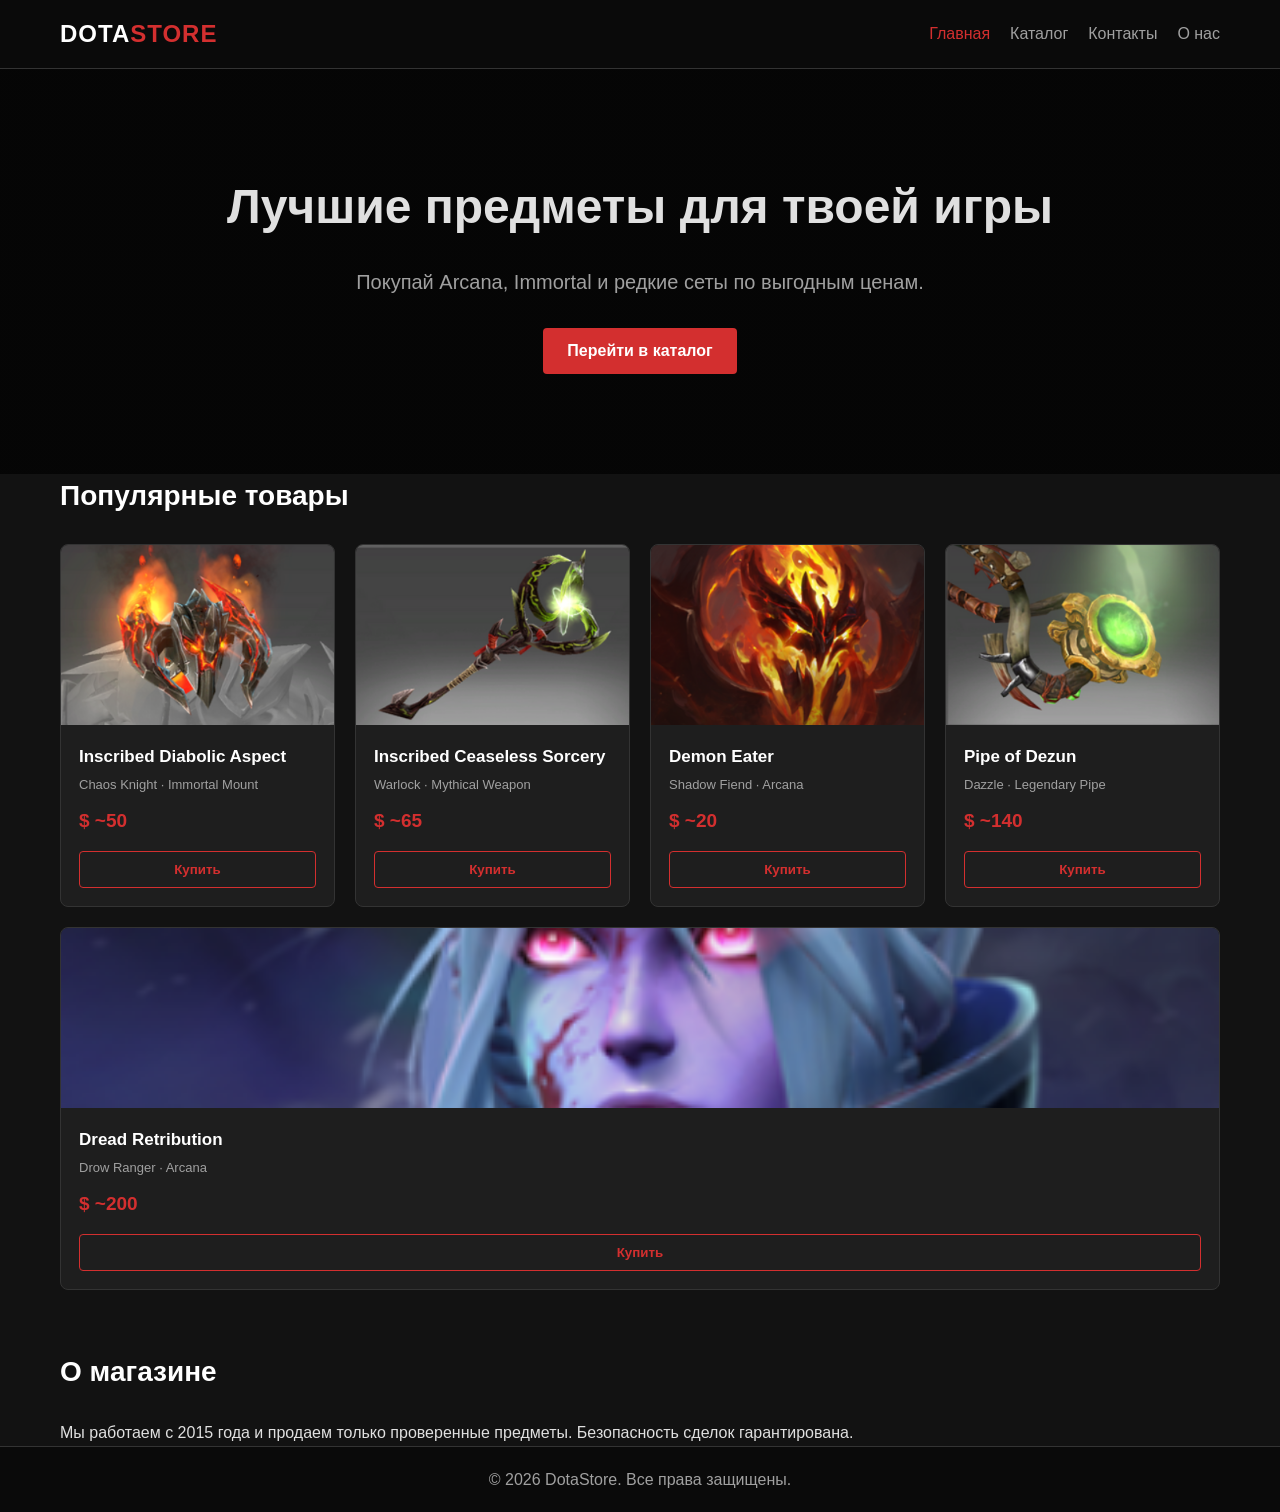
<file: index.html>
<!DOCTYPE html>
<html lang="ru">
<head>
    <meta charset="UTF-8">
    <meta name="viewport" content="width=device-width, initial-scale=1.0">
    <title>Dota 2 Store | Главная</title>
    <link rel="stylesheet" href="css/style.css">
</head>
<body>

    <!-- Шапка сайта -->
    <header class="header">
        <div class="container header__container">
            <a href="index.html" class="logo">DOTA<span>STORE</span></a>
            <nav class="nav">
                <ul class="nav__list">
                    <li><a href="index.html" class="nav__link active">Главная</a></li>
                    <li><a href="catalog.html" class="nav__link">Каталог</a></li>
                    <li><a href="contacts.html" class="nav__link">Контакты</a></li>
                    <li><a href="#about" class="nav__link">О нас</a></li>
                </ul>
            </nav>
        </div>
    </header>

    <main>
        <!-- Баннер -->
        <section class="hero">
            <div class="container">
                <h1 class="hero__title">Лучшие предметы для твоей игры</h1>
                <p class="hero__subtitle">Покупай Arcana, Immortal и редкие сеты по выгодным ценам.</p>
                <a href="catalog.html" class="btn btn--primary">Перейти в каталог</a>
            </div>
        </section>

        <!-- Секция "Популярные товары" -->
        <section class="products" id="catalog">
            <div class="container">
                <h2 class="section-title">Популярные товары</h2>
                <div class="products__grid">
                    
                    <!-- Карточка 1 -->
                    <article class="product-card">
                        <div class="product-card__image">
                            <img src="images/Inscribed Diabolic Aspect.png" alt="Diabolic Aspect" class="product-card__img">
                        </div>
                        <div class="product-card__content">
                            <h3 class="product-card__title">Inscribed Diabolic Aspect</h3>
                            <p class="product-card__desc">Chaos Knight · Immortal Mount</p>
                            <div class="product-card__price">$ ~50</div>
                            <button class="btn btn--buy">Купить</button>
                        </div>
                    </article>

                    <!-- Карточка 2 -->
                    <article class="product-card">
                        <div class="product-card__image">
                            <img src="images/Inscribed Ceaseless Sorcery.png" alt="Ceaseless Sorcery" class="product-card__img">
                        </div>
                        <div class="product-card__content">
                            <h3 class="product-card__title">Inscribed Ceaseless Sorcery</h3>
                            <p class="product-card__desc">Warlock · Mythical Weapon</p>
                            <div class="product-card__price">$ ~65</div>
                            <button class="btn btn--buy">Купить</button>
                        </div>
                    </article>

                    <!-- Карточка 3 -->
                    <article class="product-card">
                        <div class="product-card__image">
                            <img src="images/Demon Eater.png" alt="Demon Eater" class="product-card__img">
                        </div>
                        <div class="product-card__content">
                            <h3 class="product-card__title">Demon Eater</h3>
                            <p class="product-card__desc">Shadow Fiend · Arcana</p>
                            <div class="product-card__price">$ ~20</div>
                            <button class="btn btn--buy">Купить</button>
                        </div>
                    </article>

                    <!-- Карточка 4 -->
                    <article class="product-card">
                        <div class="product-card__image">
                            <img src="images/Pipe of Dezun.png" alt="Pipe of Dezun" class="product-card__img">
                        </div>
                        <div class="product-card__content">
                            <h3 class="product-card__title">Pipe of Dezun</h3>
                            <p class="product-card__desc">Dazzle · Legendary Pipe</p>
                            <div class="product-card__price">$ ~140</div>
                            <button class="btn btn--buy">Купить</button>
                        </div>
                    </article>

                    <!-- Карточка 5 -->
                    <article class="product-card">
                        <div class="product-card__image">
                            <img src="images/Dread Retribution.png" alt="Dread Retribution" class="product-card__img">
                        </div>
                        <div class="product-card__content">
                            <h3 class="product-card__title">Dread Retribution</h3>
                            <p class="product-card__desc">Drow Ranger · Arcana</p>
                            <div class="product-card__price">$ ~200</div>
                            <button class="btn btn--buy">Купить</button>
                        </div>
                    </article>

                </div>
            </div>
        </section>

        <!-- О нас -->
        <section class="about" id="about">
            <div class="container">
                <h2 class="section-title">О магазине</h2>
                <p>Мы работаем с 2015 года и продаем только проверенные предметы. Безопасность сделок гарантирована.</p>
            </div>
        </section>
    </main>

    <!-- Подвал -->
    <footer class="footer">
        <div class="container">
            <p>&copy; 2026 DotaStore. Все права защищены.</p>
        </div>
    </footer>

    <script src="js/script.js"></script>
</body>
</html>
</file>
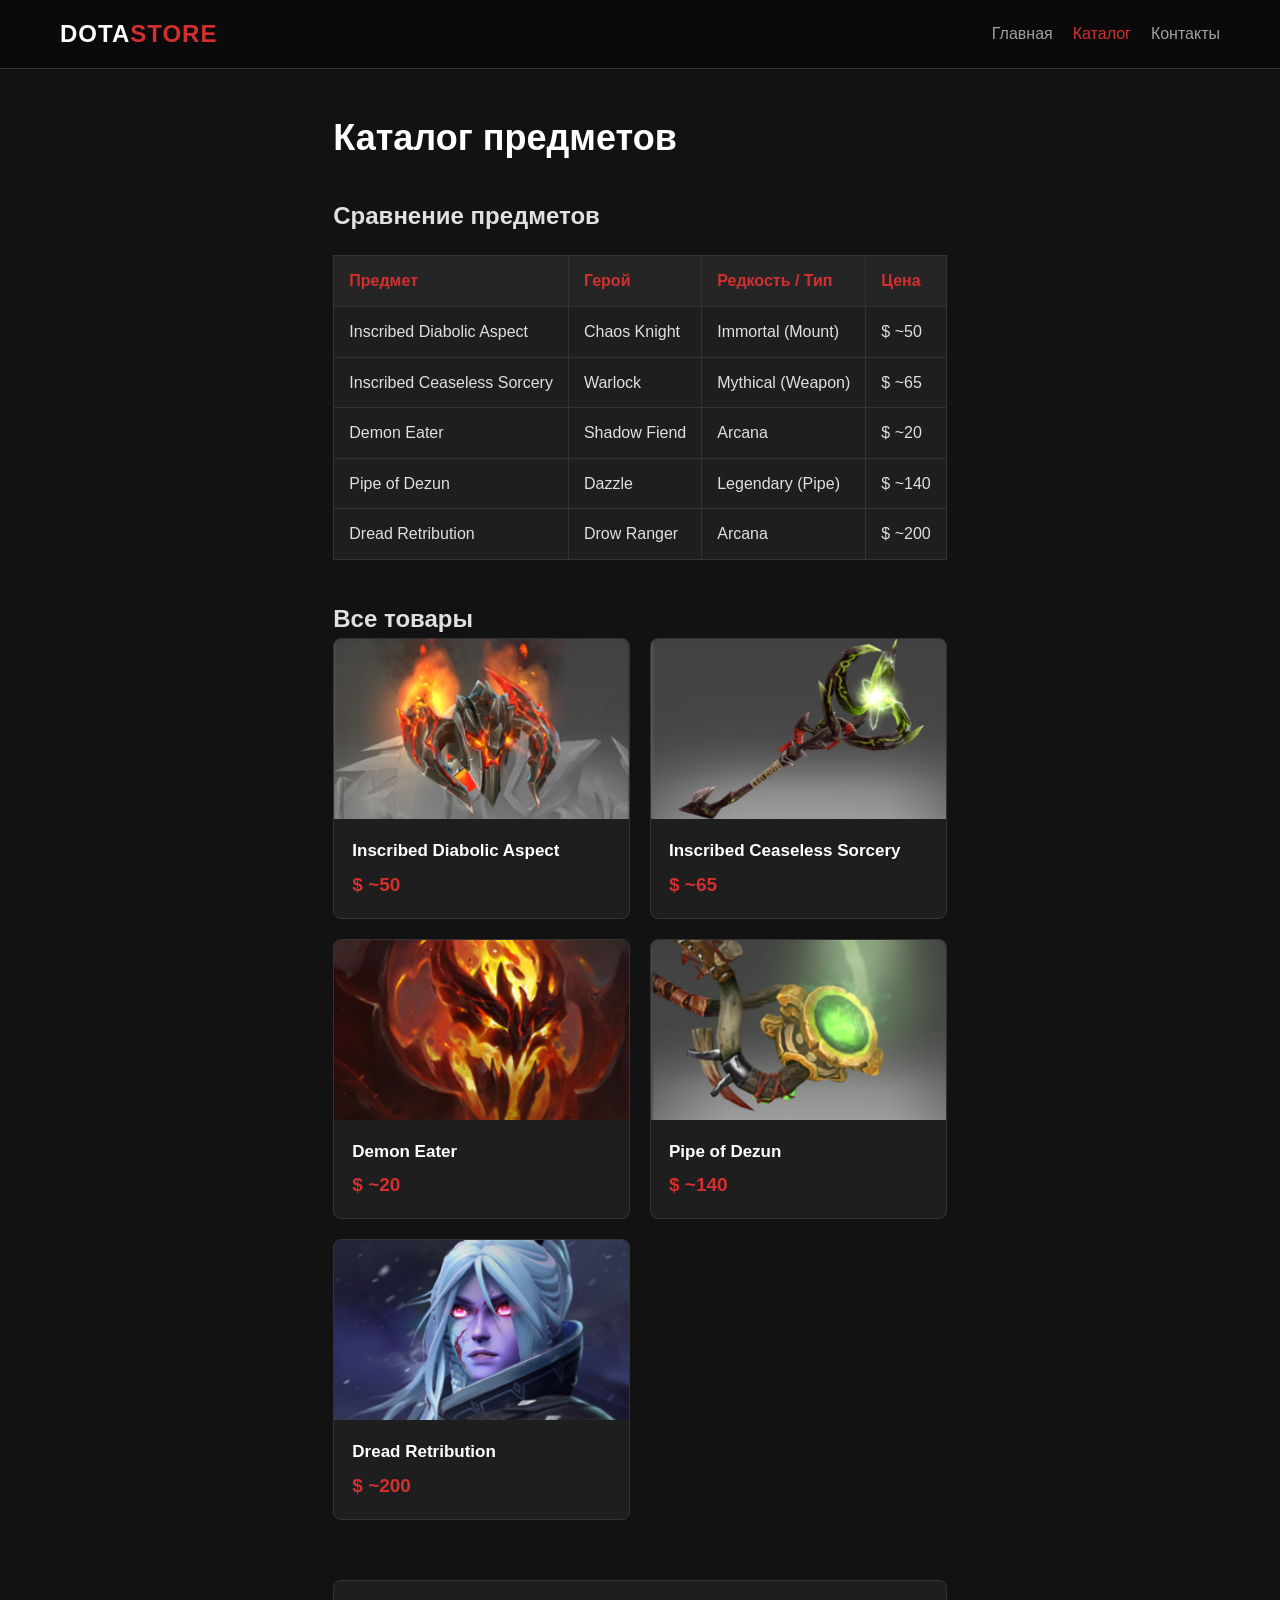
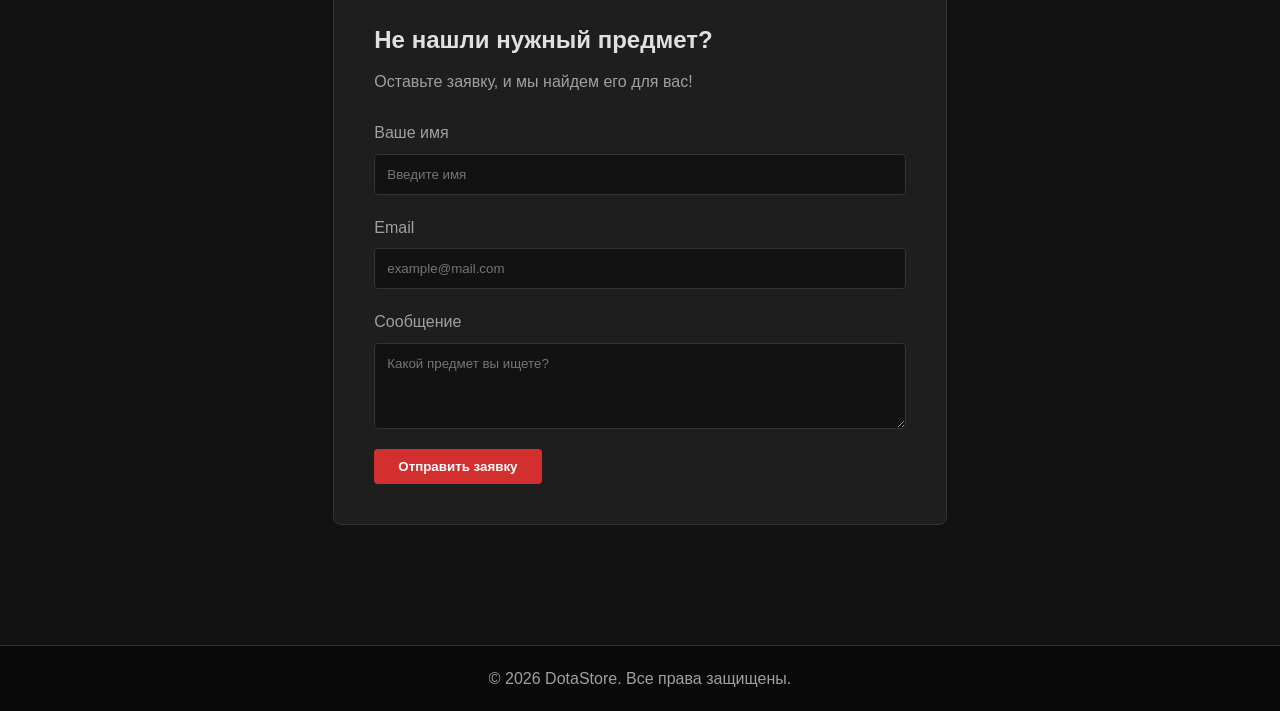
<file: catalog.html>
<!DOCTYPE html>
<html lang="ru">
<head>
    <meta charset="UTF-8">
    <meta name="viewport" content="width=device-width, initial-scale=1.0">
    <title>Dota 2 Store | Каталог</title>
    <link rel="stylesheet" href="css/style.css">
</head>
<body>

    <header class="header">
        <div class="container header__container">
            <a href="index.html" class="logo">DOTA<span>STORE</span></a>
            <nav class="nav">
                <ul class="nav__list">
                    <li><a href="index.html" class="nav__link">Главная</a></li>
                    <li><a href="catalog.html" class="nav__link active">Каталог</a></li>
                    <li><a href="contacts.html" class="nav__link">Контакты</a></li>
                </ul>
            </nav>
        </div>
    </header>

    <main class="container page-content">
        <h1 class="page-title">Каталог предметов</h1>

        <!-- Таблица сравнения -->
        <section class="comparison">
            <h2>Сравнение предметов</h2>
            <div class="table-wrapper">
                <table class="table">
                    <thead>
                        <tr>
                            <th>Предмет</th>
                            <th>Герой</th>
                            <th>Редкость / Тип</th>
                            <th>Цена</th>
                        </tr>
                    </thead>
                    <tbody>
                        <tr>
                            <td>Inscribed Diabolic Aspect</td>
                            <td>Chaos Knight</td>
                            <td>Immortal (Mount)</td>
                            <td>$ ~50</td>
                        </tr>
                        <tr>
                            <td>Inscribed Ceaseless Sorcery</td>
                            <td>Warlock</td>
                            <td>Mythical (Weapon)</td>
                            <td>$ ~65</td>
                        </tr>
                        <tr>
                            <td>Demon Eater</td>
                            <td>Shadow Fiend</td>
                            <td>Arcana</td>
                            <td>$ ~20</td>
                        </tr>
                        <tr>
                            <td>Pipe of Dezun</td>
                            <td>Dazzle</td>
                            <td>Legendary (Pipe)</td>
                            <td>$ ~140</td>
                        </tr>
                        <tr>
                            <td>Dread Retribution</td>
                            <td>Drow Ranger</td>
                            <td>Arcana</td>
                            <td>$ ~200</td>
                        </tr>
                    </tbody>
                </table>
            </div>
        </section>

        <!-- Сетка каталога -->
        <section class="catalog-grid">
            <h2>Все товары</h2>
            <div class="grid-container">
                <article class="product-card">
                    <div class="product-card__image"><img src="images/Inscribed Diabolic Aspect.png" alt="Diabolic Aspect" class="product-card__img"></div>
                    <div class="product-card__content">
                        <h3 class="product-card__title">Inscribed Diabolic Aspect</h3>
                        <div class="product-card__price">$ ~50</div>
                    </div>
                </article>
                <article class="product-card">
                    <div class="product-card__image"><img src="images/Inscribed Ceaseless Sorcery.png" alt="Ceaseless Sorcery" class="product-card__img"></div>
                    <div class="product-card__content">
                        <h3 class="product-card__title">Inscribed Ceaseless Sorcery</h3>
                        <div class="product-card__price">$ ~65</div>
                    </div>
                </article>
                <article class="product-card">
                    <div class="product-card__image"><img src="images/Demon Eater.png" alt="Demon Eater" class="product-card__img"></div>
                    <div class="product-card__content">
                        <h3 class="product-card__title">Demon Eater</h3>
                        <div class="product-card__price">$ ~20</div>
                    </div>
                </article>
                <article class="product-card">
                    <div class="product-card__image"><img src="images/Pipe of Dezun.png" alt="Pipe of Dezun" class="product-card__img"></div>
                    <div class="product-card__content">
                        <h3 class="product-card__title">Pipe of Dezun</h3>
                        <div class="product-card__price">$ ~140</div>
                    </div>
                </article>
                <article class="product-card">
                    <div class="product-card__image"><img src="images/Dread Retribution.png" alt="Dread Retribution" class="product-card__img"></div>
                    <div class="product-card__content">
                        <h3 class="product-card__title">Dread Retribution</h3>
                        <div class="product-card__price">$ ~200</div>
                    </div>
                </article>
            </div>
        </section>

        <!-- Форма обратной связи -->
        <section class="feedback">
            <h2>Не нашли нужный предмет?</h2>
            <p>Оставьте заявку, и мы найдем его для вас!</p>
            <form action="#" class="form">
                <div class="form-group">
                    <label for="name">Ваше имя</label>
                    <input type="text" id="name" name="name" placeholder="Введите имя" required>
                </div>
                <div class="form-group">
                    <label for="email">Email</label>
                    <input type="email" id="email" name="email" placeholder="example@mail.com" required>
                </div>
                <div class="form-group">
                    <label for="message">Сообщение</label>
                    <textarea id="message" name="message" rows="4" placeholder="Какой предмет вы ищете?" required></textarea>
                </div>
                <button type="submit" class="btn btn--primary">Отправить заявку</button>
            </form>
        </section>
    </main>

    <footer class="footer">
        <div class="container">
            <p>&copy; 2026 DotaStore. Все права защищены.</p>
        </div>
    </footer>
<script src="js/script.js"></script>
</body>
</html>
</file>
<file: css/style.css>
/* --- CSS Переменные --- */
:root {
    --bg-color: #121212;
    --card-bg: #1e1e1e;
    --text-color: #e0e0e0;
    --text-muted: #a0a0a0;
    --accent-color: #d32f2f;
    --accent-hover: #b71c1c;
    --header-bg: #0a0a0a;
    --border-color: #333;
}

/* --- Базовые настройки --- */
* {
    box-sizing: border-box;
    margin: 0;
    padding: 0;
}

body {
    font-family: 'Segoe UI', Tahoma, Geneva, Verdana, sans-serif;
    background-color: var(--bg-color);
    color: var(--text-color);
    line-height: 1.6;
    display: flex;
    flex-direction: column;
    min-height: 100vh;
}

a {
    text-decoration: none;
    color: inherit;
}

ul {
    list-style: none;
}

.container {
    max-width: 1200px;
    margin: 0 auto;
    padding: 0 20px;
}

.page-content {
    flex: 1;
    padding-top: 40px;
    padding-bottom: 60px;
}

.page-title {
    font-size: 36px;
    margin-bottom: 30px;
    color: #fff;
}

.section-title {
    font-size: 28px;
    margin-bottom: 25px;
    color: #fff;
}

/* --- Кнопки --- */
.btn {
    display: inline-block;
    padding: 10px 24px;
    border-radius: 4px;
    border: none;
    cursor: pointer;
    font-weight: 600;
    transition: background-color 0.3s ease, transform 0.2s;
}

.btn--primary {
    background-color: var(--accent-color);
    color: #fff;
}

.btn--primary:hover {
    background-color: var(--accent-hover);
    transform: translateY(-2px);
}

.btn--buy {
    background-color: transparent;
    border: 1px solid var(--accent-color);
    color: var(--accent-color);
    width: 100%;
    margin-top: 15px;
}

.btn--buy:hover {
    background-color: var(--accent-color);
    color: #fff;
}

/* --- Шапка --- */
.header {
    background-color: var(--header-bg);
    border-bottom: 1px solid var(--border-color);
    padding: 15px 0;
}

.header__container {
    display: flex;
    justify-content: space-between;
    align-items: center;
}

.logo {
    font-size: 24px;
    font-weight: 800;
    color: #fff;
    letter-spacing: 1px;
}

.logo span {
    color: var(--accent-color);
}

.nav__list {
    display: flex;
    gap: 20px;
}

.nav__link {
    color: var(--text-muted);
    font-weight: 500;
    transition: color 0.3s;
}

.nav__link:hover, .nav__link.active {
    color: var(--accent-color);
}

/* --- Hero --- */
.hero {
    text-align: center;
    padding: 100px 0;
    background: linear-gradient(rgba(0,0,0,0.7), rgba(0,0,0,0.7)), url('https://cdn.cloudflare.steamstatic.com/apps/dota2/images/dota_react/backgrounds/general_bg.jpg') no-repeat center center/cover;
}

.hero__title {
    font-size: 48px;
    margin-bottom: 20px;
}

.hero__subtitle {
    font-size: 20px;
    color: var(--text-muted);
    margin-bottom: 30px;
}

/* --- Сетки и Карточки --- */
.products__grid {
    display: flex;
    justify-content: space-between;
    gap: 20px;
    flex-wrap: wrap;
    margin-bottom: 60px;
}

.grid-container {
    display: grid;
    grid-template-columns: repeat(auto-fill, minmax(250px, 1fr));
    gap: 20px;
    margin-bottom: 60px;
}

.product-card {
    background-color: var(--card-bg);
    border: 1px solid var(--border-color);
    border-radius: 8px;
    overflow: hidden;
    flex: 1 1 calc(20% - 20px); /* 5 карточек в ряд */
    min-width: 220px;
    transition: transform 0.3s, box-shadow 0.3s;
    display: flex;
    flex-direction: column;
}

.product-card:hover {
    transform: translateY(-5px);
    box-shadow: 0 10px 20px rgba(0,0,0,0.5);
    border-color: var(--accent-color);
}

.product-card__image {
    width: 100%;
    height: 180px;
    background-color: #2a2a2a;
    display: flex;
    justify-content: center;
    align-items: center;
    overflow: hidden;
}

.product-card__img {
    width: 100%;
    height: 100%;
    object-fit: cover;
    display: block;
}

.product-card__placeholder {
    font-size: 24px;
    color: #555;
}

.product-card__content {
    padding: 18px;
    display: flex;
    flex-direction: column;
    flex-grow: 1;
}

.product-card__title {
    font-size: 17px;
    margin-bottom: 5px;
    color: #fff;
}

.product-card__desc {
    font-size: 13px;
    color: var(--text-muted);
    margin-bottom: 10px;
}

.product-card__price {
    font-size: 19px;
    font-weight: bold;
    color: var(--accent-color);
    margin-top: auto;
}

/* --- Таблица --- */
.table-wrapper {
    overflow-x: auto;
    margin-bottom: 40px;
}

.table {
    width: 100%;
    border-collapse: collapse;
    margin-top: 20px;
    background-color: var(--card-bg);
}

.table th, .table td {
    padding: 12px 15px;
    border: 1px solid var(--border-color);
    text-align: left;
}

.table th {
    background-color: #252525;
    color: var(--accent-color);
}

/* --- Форма --- */
.feedback {
    background-color: var(--card-bg);
    padding: 40px;
    border-radius: 8px;
    border: 1px solid var(--border-color);
    margin-bottom: 60px;
}

.feedback h2 {
    margin-bottom: 10px;
}

.feedback p {
    margin-bottom: 25px;
    color: var(--text-muted);
}

.form-group {
    margin-bottom: 20px;
    display: flex;
    flex-direction: column;
}

.form-group label {
    margin-bottom: 8px;
    color: var(--text-muted);
}

.form-group input, 
.form-group textarea {
    padding: 12px;
    background-color: #121212;
    border: 1px solid var(--border-color);
    border-radius: 4px;
    color: #fff;
    font-family: inherit;
}

.form-group input:focus, 
.form-group textarea:focus {
    outline: none;
    border-color: var(--accent-color);
}

/* --- Позиционирование --- */
.relative-box {
    position: relative;
    background-color: #333;
    padding: 40px;
    margin-top: 20px;
    border-radius: 8px;
    text-align: center;
}

.absolute-badge {
    position: absolute;
    top: -10px;
    right: -10px;
    background-color: var(--accent-color);
    color: #fff;
    padding: 5px 15px;
    border-radius: 20px;
    font-size: 12px;
    font-weight: bold;
}

.fixed-btn {
    position: fixed;
    bottom: 30px;
    right: 30px;
    background-color: var(--accent-color);
    color: white;
    padding: 15px;
    border-radius: 50%;
    cursor: pointer;
    font-size: 14px;
    box-shadow: 0 4px 10px rgba(0,0,0,0.5);
    z-index: 100;
}

/* --- Подвал --- */
.footer {
    background-color: var(--header-bg);
    text-align: center;
    padding: 20px 0;
    color: var(--text-muted);
    border-top: 1px solid var(--border-color);
    margin-top: auto;
}
</file>
